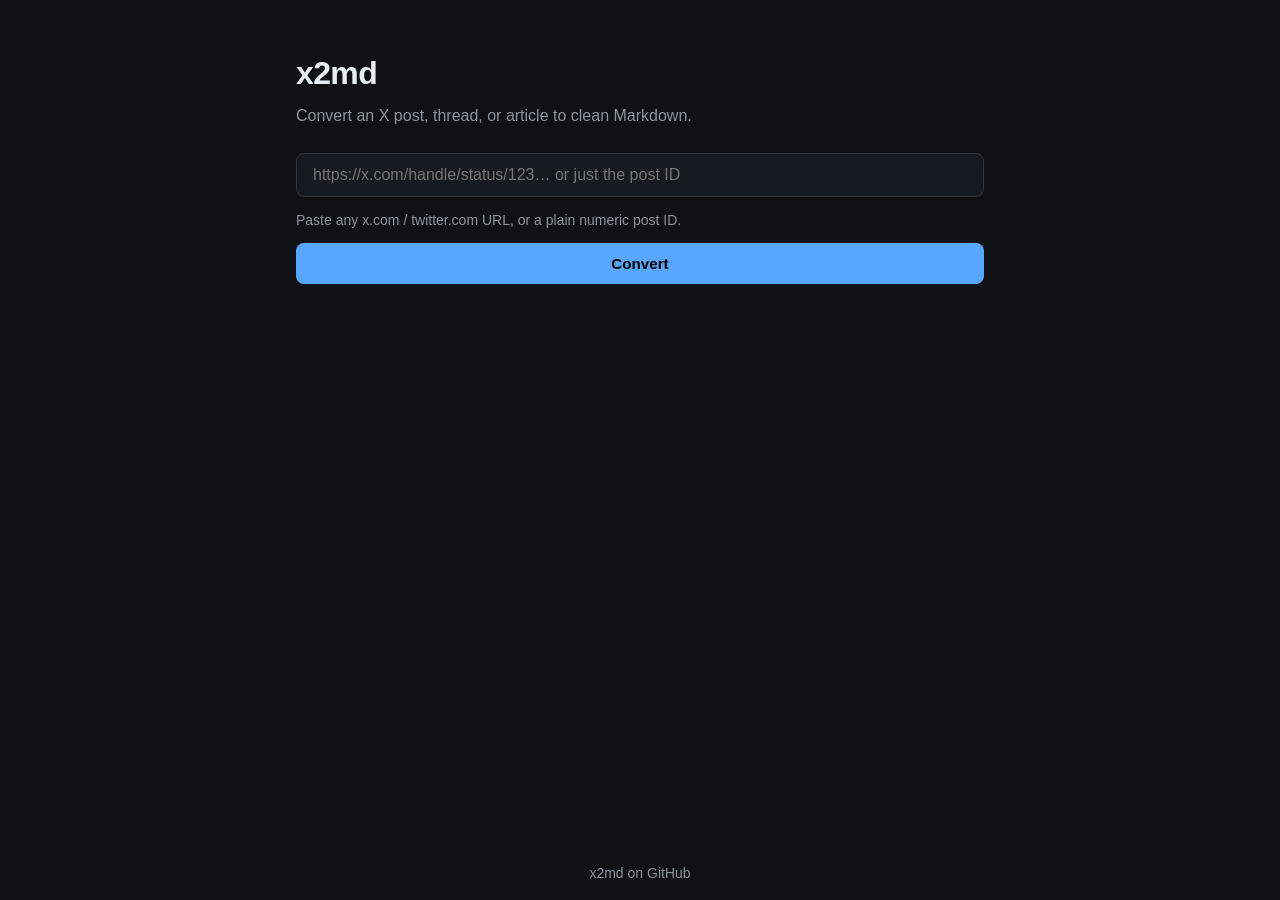
<file: public/index.html>
<!DOCTYPE html>
<html lang="en">
<head>
  <meta charset="UTF-8">
  <meta name="viewport" content="width=device-width, initial-scale=1.0">
  <title>x2md — X to Markdown</title>
  <meta name="description" content="Convert X (Twitter) posts, threads, and articles to clean Markdown.">
  <link rel="stylesheet" href="style.css">
</head>
<body>
  <main class="container">
    <h1>x2md</h1>
    <p class="tagline">Convert an X post, thread, or article to clean Markdown.</p>

    <form id="convert-form" class="form" novalidate>
      <label for="url" class="sr-only">X or Twitter URL</label>
      <input
        type="text"
        id="url"
        name="url"
        placeholder="https://x.com/handle/status/123… or just the post ID"
        required
        autocomplete="off"
        aria-describedby="url-help"
      >
      <p id="url-help" class="help">Paste any x.com / twitter.com URL, or a plain numeric post ID.</p>
      <button type="submit" id="submit" class="button-primary">Convert</button>
    </form>

    <div id="status" class="status" role="status" aria-live="polite" hidden></div>

    <section id="result" class="result" hidden>
      <div class="result-header">
        <h2>Markdown</h2>
        <div class="toolbar">
          <button id="copy" class="button-secondary" type="button">Copy</button>
          <button id="download" class="button-secondary" type="button">Download .md</button>
        </div>
      </div>
      <textarea id="output" class="output" readonly rows="16" aria-label="Converted Markdown"></textarea>
      <div id="meta" class="meta"></div>

      <section id="media" class="media" hidden>
        <div class="media-header">
          <h2 id="media-title">Media</h2>
          <button id="download-all" class="button-secondary" type="button">Download all (.zip)</button>
        </div>
        <ul id="media-list" class="media-list"></ul>
      </section>
    </section>
  </main>

  <footer class="footer">
    <a href="https://github.com/fanioz/x2md">x2md on GitHub</a>
  </footer>

  <script src="vendor/jszip.min.js"></script>
  <script src="app.js"></script>
</body>
</html>
</file>
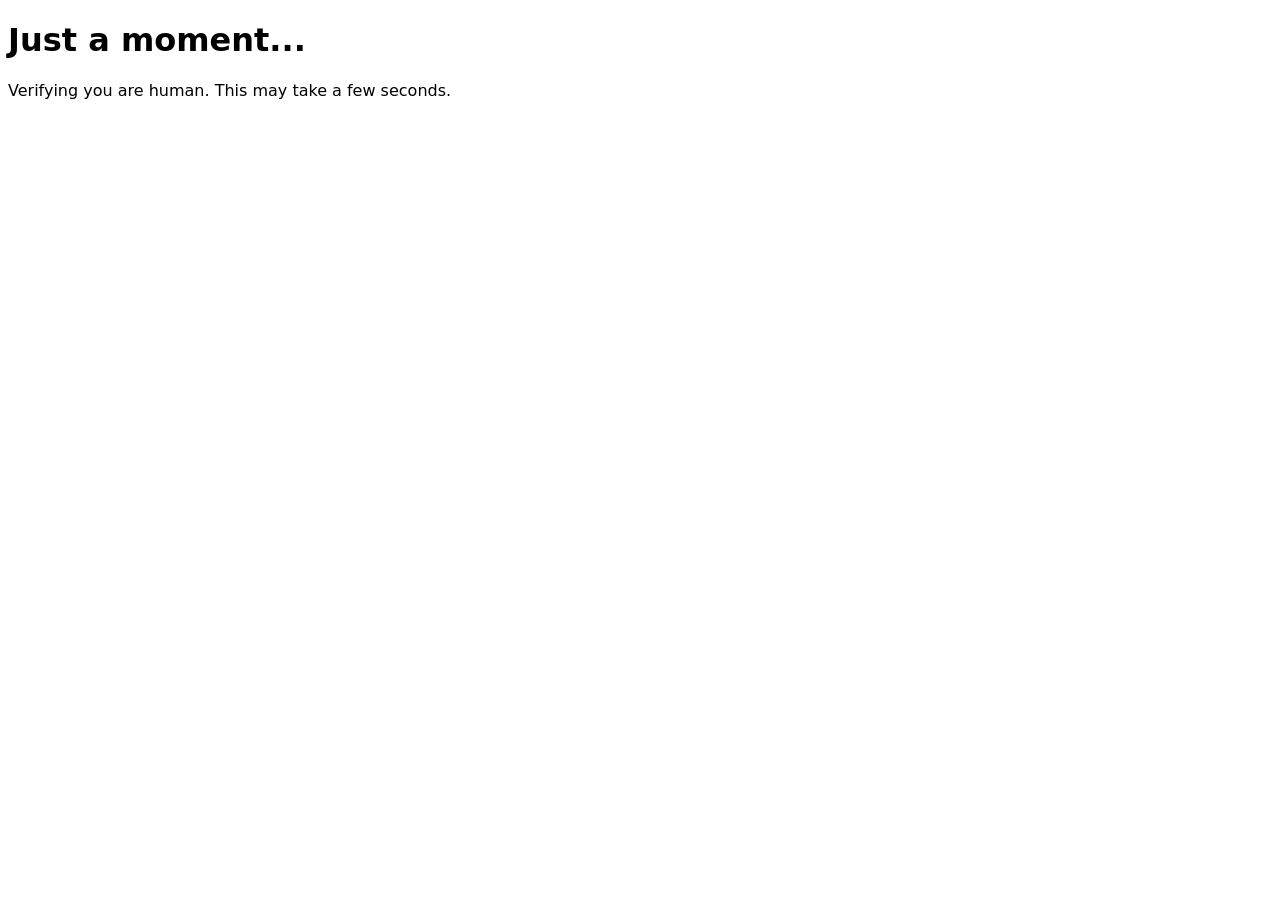
<file: tests/fixtures/vxtwitter_cloudflare_challenge.html>
<!DOCTYPE html><html lang="en-US"><head><title>Just a moment...</title><meta http-equiv="Content-Type" content="text/html; charset=UTF-8"><meta http-equiv="X-UA-Compatible" content="IE=Edge"><meta name="robots" content="noindex,nofollow"><meta name="viewport" content="width=device-width,initial-scale=1"><meta name="color-scheme" content="light dark"><style>body{font-family:system-ui,sans-serif}</style></head><body><div id="challenge-error-text"><h1>Just a moment...</h1><p>Verifying you are human. This may take a few seconds.</p></div><script>window._cf_chl_opt={cvId:"3",cZone:"vxtwitter.com"};</script></body></html>
</file>
<file: public/style.css>
:root {
  --bg: #0f1115;
  --surface: #161b22;
  --surface-hover: #1f2630;
  --text: #e6edf3;
  --muted: #8b949e;
  --accent: #58a6ff;
  --accent-hover: #79b8ff;
  --error: #f85149;
  --success: #3fb950;
  --warning: #d29922;
  --border: #30363d;
  --radius: 8px;
  --font: -apple-system, BlinkMacSystemFont, "Segoe UI", Roboto, Oxygen, Ubuntu, sans-serif;
  --mono: ui-monospace, SFMono-Regular, "SF Mono", Menlo, Consolas, monospace;
}

* {
  box-sizing: border-box;
}

html {
  font-size: 16px;
}

body {
  margin: 0;
  padding: 0;
  background: var(--bg);
  color: var(--text);
  font-family: var(--font);
  line-height: 1.6;
  min-height: 100vh;
  display: flex;
  flex-direction: column;
}

.container {
  width: 100%;
  max-width: 720px;
  margin: 0 auto;
  padding: 3rem 1rem 1.5rem;
  flex: 1;
}

h1 {
  margin: 0;
  font-size: 2rem;
  letter-spacing: -0.02em;
}

.tagline {
  margin: 0.25rem 0 1.5rem;
  color: var(--muted);
}

.form {
  display: flex;
  flex-direction: column;
  gap: 0.75rem;
}

input[type="text"] {
  width: 100%;
  padding: 0.75rem 1rem;
  background: var(--surface);
  border: 1px solid var(--border);
  border-radius: var(--radius);
  color: var(--text);
  font-size: 1rem;
  font-family: var(--font);
}

input[type="text"]:focus {
  outline: none;
  border-color: var(--accent);
  box-shadow: 0 0 0 2px rgba(88, 166, 255, 0.2);
}

.help {
  margin: 0;
  color: var(--muted);
  font-size: 0.875rem;
}

button {
  cursor: pointer;
  border: none;
  border-radius: var(--radius);
  padding: 0.75rem 1rem;
  font-size: 0.95rem;
  font-weight: 600;
  transition: background 0.15s ease;
}

button:disabled {
  opacity: 0.6;
  cursor: not-allowed;
}

.button-primary {
  background: var(--accent);
  color: #000;
}

.button-primary:hover:not(:disabled) {
  background: var(--accent-hover);
}

.button-secondary {
  background: var(--surface);
  color: var(--text);
  border: 1px solid var(--border);
}

.button-secondary:hover:not(:disabled) {
  background: var(--surface-hover);
}

.status {
  margin-top: 1rem;
  padding: 0.75rem 1rem;
  border-radius: var(--radius);
  font-size: 0.95rem;
}

.status[hidden] {
  display: none;
}

.status--error {
  background: rgba(248, 81, 73, 0.1);
  color: var(--error);
  border: 1px solid rgba(248, 81, 73, 0.3);
}

.status--success {
  background: rgba(63, 185, 80, 0.1);
  color: var(--success);
  border: 1px solid rgba(63, 185, 80, 0.3);
}

.status--info {
  background: var(--surface);
  border: 1px solid var(--border);
}

.result {
  margin-top: 1.5rem;
}

.result-header {
  display: flex;
  align-items: center;
  justify-content: space-between;
  margin-bottom: 0.5rem;
}

.result-header h2 {
  margin: 0;
  font-size: 1.25rem;
}

.toolbar {
  display: flex;
  gap: 0.5rem;
}

.output {
  width: 100%;
  min-height: 320px;
  padding: 1rem;
  background: var(--surface);
  border: 1px solid var(--border);
  border-radius: var(--radius);
  color: var(--text);
  font-family: var(--mono);
  font-size: 0.9rem;
  line-height: 1.5;
  resize: vertical;
}

.output:focus {
  outline: none;
  border-color: var(--accent);
}

.meta {
  margin-top: 0.75rem;
  color: var(--muted);
  font-size: 0.875rem;
}

.warnings {
  margin-top: 0.5rem;
  color: var(--warning);
}

.footer {
  text-align: center;
  padding: 1rem;
  color: var(--muted);
  font-size: 0.875rem;
}

.footer a {
  color: var(--muted);
  text-decoration: none;
}

.footer a:hover {
  color: var(--accent);
}

.sr-only {
  position: absolute;
  width: 1px;
  height: 1px;
  padding: 0;
  margin: -1px;
  overflow: hidden;
  clip: rect(0, 0, 0, 0);
  white-space: nowrap;
  border: 0;
}

@media (max-width: 600px) {
  .container {
    padding-top: 1.5rem;
  }

  .result-header {
    flex-direction: column;
    align-items: flex-start;
    gap: 0.5rem;
  }
}

.media {
  margin-top: 1.5rem;
  border-top: 1px solid var(--border);
  padding-top: 1rem;
}

.media[hidden] {
  display: none;
}

.media-header {
  display: flex;
  align-items: center;
  justify-content: space-between;
  margin-bottom: 0.75rem;
  flex-wrap: wrap;
  gap: 0.5rem;
}

.media-header h2 {
  margin: 0;
  font-size: 1.1rem;
}

.media-list {
  list-style: none;
  margin: 0;
  padding: 0;
  display: flex;
  flex-direction: column;
  gap: 0.5rem;
}

.media-item {
  display: flex;
  align-items: center;
  justify-content: space-between;
  gap: 0.75rem;
  padding: 0.6rem 0.85rem;
  background: var(--surface);
  border: 1px solid var(--border);
  border-radius: var(--radius);
  font-size: 0.9rem;
}

.media-label {
  color: var(--text);
  overflow: hidden;
  text-overflow: ellipsis;
  white-space: nowrap;
}

.media-dl {
  flex: 0 0 auto;
  padding: 0.4rem 0.75rem;
  font-size: 0.85rem;
}
</file>
